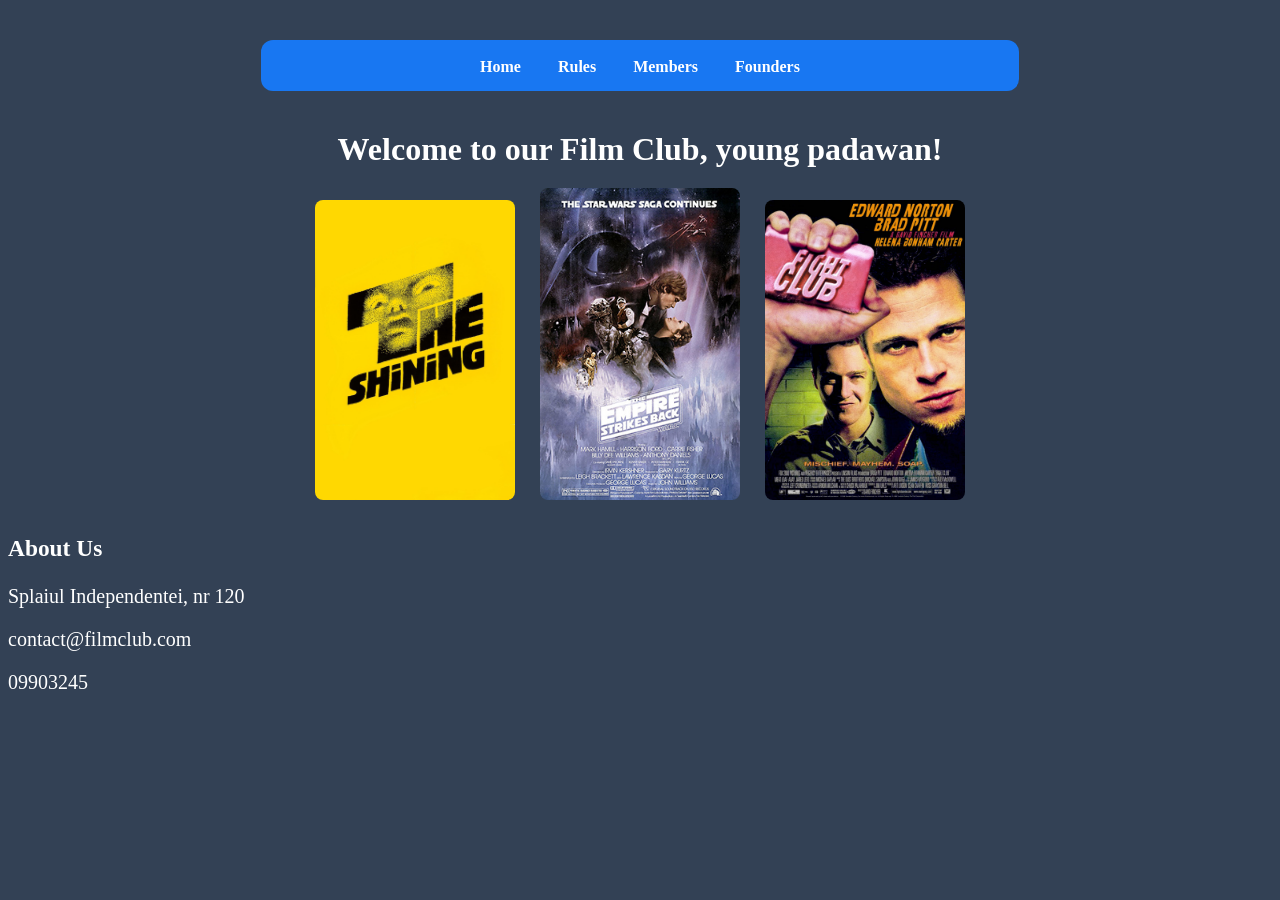
<file: index.html>
<!DOCTYPE html>
<html lang="en">
<head>
  <meta charset="UTF-8" />
  <title>Home</title>
  <link rel="stylesheet" href="style.css">
</head>
<body>

<div class="page">

<nav>
  <a href="index.html">Home</a>
  <a href="rules.html">Rules</a>
  <a href="members.html">Members</a>
  <a href="founders.html">Founders</a>
</nav>

<div class="posters">
  <p class="welcome-text">Welcome to our Film Club, young padawan!</p>
  <img src="poster1.jpg" alt="The Shining">
  <img src="poster2.jpg" alt="Star wars">
  <img src="poster3.jpg" alt="Fight Club">
</div>

<footer>
  <h3>About Us</h3>
  <p>Splaiul Independentei, nr 120</p>
  <p>contact@filmclub.com</p>
  <p>09903245</p>
</footer>

</div>

</body>
</html>
</file>
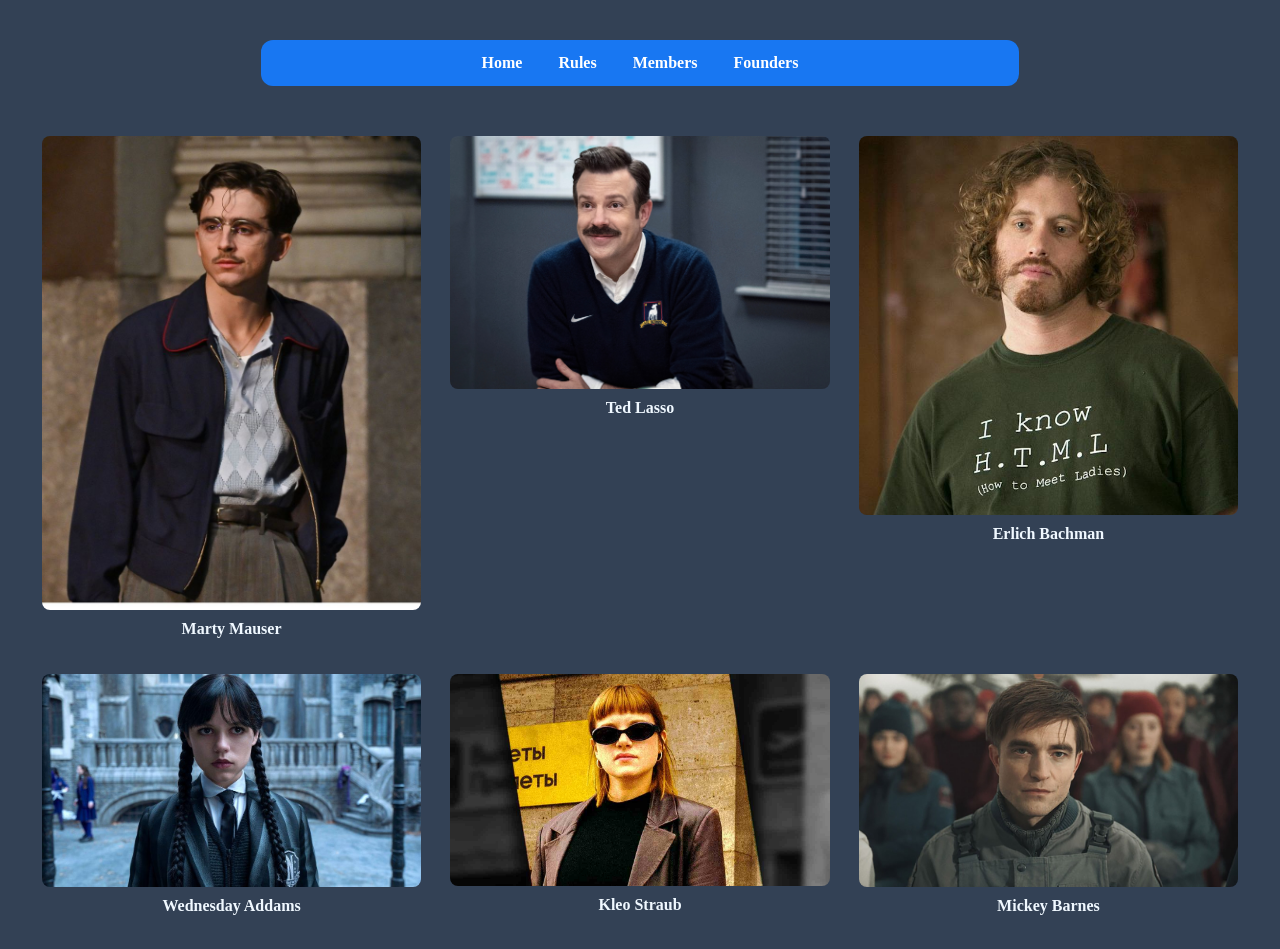
<file: founders.html>
<!DOCTYPE html>
<html lang="en">
<head>
    <meta charset="UTF-8">
    <meta name="viewport" content="width=device-width, initial-scale=1.0">
    <title>Founders</title>
    <link rel="stylesheet" href="style.css">
</head>

<body>
<nav>
  <a href="index.html">Home</a>
  <a href="rules.html">Rules</a>
  <a href="members.html">Members</a>
  <a href="founders.html">Founders</a>
</nav>
    <div class="founders">

  <div class="founder">
    <img src="founder1.jpg" alt="Marty Mauser">
    <p>Marty Mauser</p>
  </div>

  <div class="founder">
    <img src="founder2.jpg" alt="Ted Lasso">
    <p>Ted Lasso</p>
  </div>

  <div class="founder">
    <img src="founder3.jpeg" alt="Erlich Bachman">
    <p>Erlich Bachman</p>
  </div>

  <div class="founder">
    <img src="founder4.jpg" alt="Wednesday Addams">
    <p>Wednesday Addams</p>
  </div>

  <div class="founder">
    <img src="founder5.jpg" alt="Kleo Straub">
    <p>Kleo Straub</p>
  </div>

  <div class="founder">
    <img src="founder6.jpg" alt="Mickey Barnes">
    <p>Mickey Barnes</p>
  </div>

</div>
</body>
</file>
<file: style.css>
body {
     background-color:#334155;
}

nav {
  width: 60%;
  margin: 40px auto;
  background-color: #1877F2;
  border-radius: 12px;
  padding: 14px 0;
  text-align: center;
}

nav a {
  margin: 0 16px;
  color: white;
  text-decoration: none;
  font-size: 16px;
  font-weight: bold;
}

nav a:hover {
  opacity: 0.6;
}

.posters {
  text-align: center;  
  margin: 30px auto;
}

.page {
  color: white;
  font-size: 20px;
}

.page ol {
  max-width: 700px;
  margin: 20px auto;
  line-height: 1.8;
}

.welcome-text {
  font-size: 32px;
  font-weight: bold;
  margin-bottom: 20px;
  color: white;
}

.posters img {
  width: 200px;        
  margin: 0 10px;      
  border-radius: 8px;  
}

footer {
    color: white;
}

.camera-img {
  float: right;        
  width: 200px;        
  margin: 10px;        
}

.founders {
  text-align: center;    
}

.founder {
  display: inline-block;
  width: 30%;            
  margin: 10px 1%;       
  vertical-align: top;  
}

.founder img {
  width: 100%;           
  border-radius: 8px;    
}

.founder p {
  font-weight: bold;
  margin-top: 6px;
  color: aliceblue;
}
</file>
